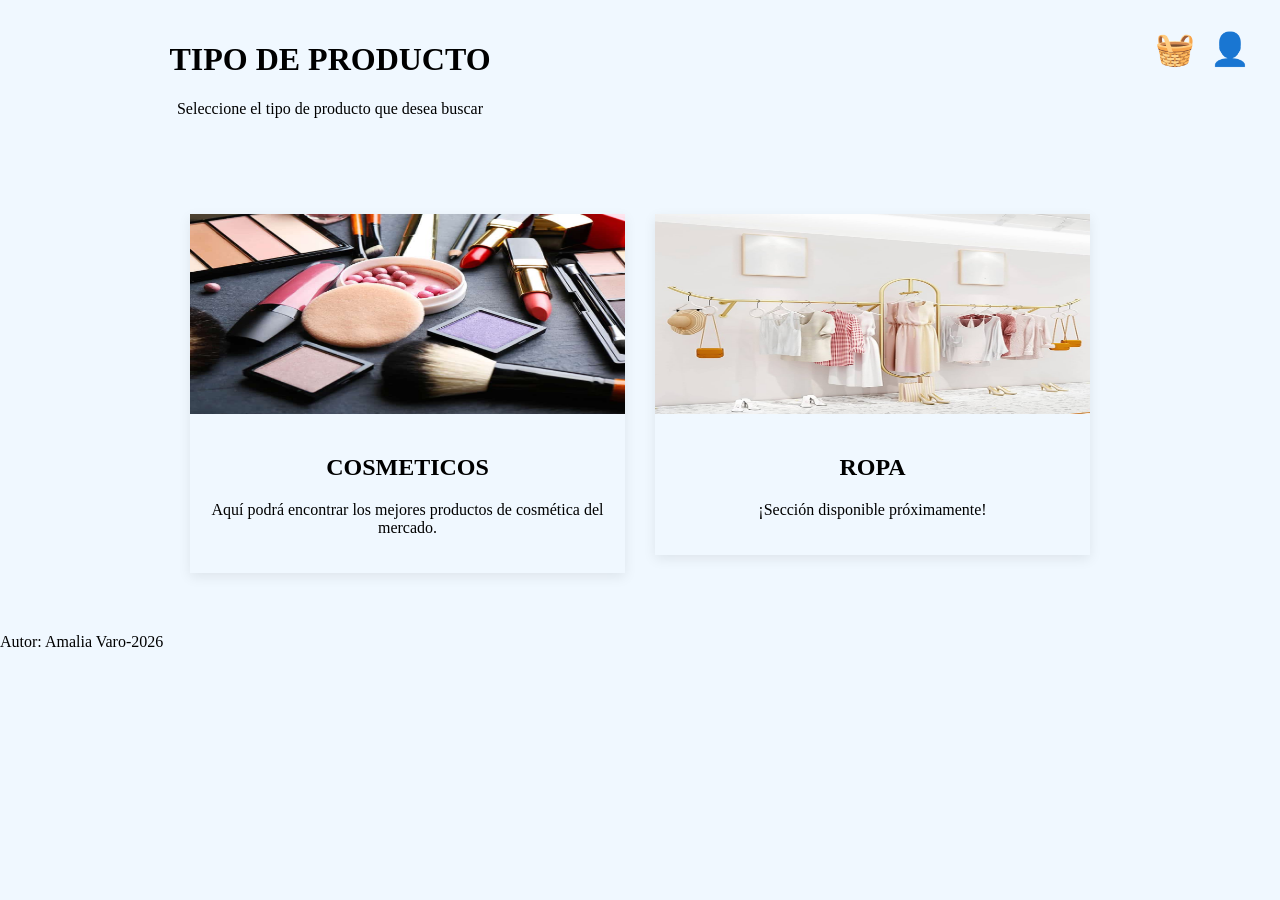
<file: index.html>
<!DOCTYPE html>
<html lang="es">
    <head>
	    <meta charset="UTF-8">
        <title>Mi Carrito</title>
        <link rel="stylesheet" href="style.css">
    </head>
    <body>
        <header>
            <div>
                <h1>TIPO DE PRODUCTO</h1>
                <p>Seleccione el tipo de producto que desea buscar</p>
            </div>
            <nav class="iconos"> 
                <a href="micarrito.html" class="boton-carrito">&#129530</a>
                <a href="login.html" class="boton-login">&#128100</a>
            </nav>
        </header>
        <main class="band">
            <div class="item">
                <a href="cosmeticos.html" class="card">
                    <img src="cosm.jpg" alt="Cosméticos" class="card-img">
                    <article>
                        <h2>COSMETICOS</h2>
                        <p>Aquí podrá encontrar los mejores productos de cosmética del mercado.</p>
                    </article>
                </a>
            </div>
            <div class="item proximamente">
                <a href="#" class="card">
                    <img src="ropa.jpg" alt="Ropa" class="card-img">
                    <article>
                        <h2>ROPA</h2>
                        <p>¡Sección disponible próximamente!</p>
                    </article>
                </a>
            </div>
        </main>
        <footer>
            <p>Autor: Amalia Varo-2026</p>
        </footer>
    </body>
</html>
</file>
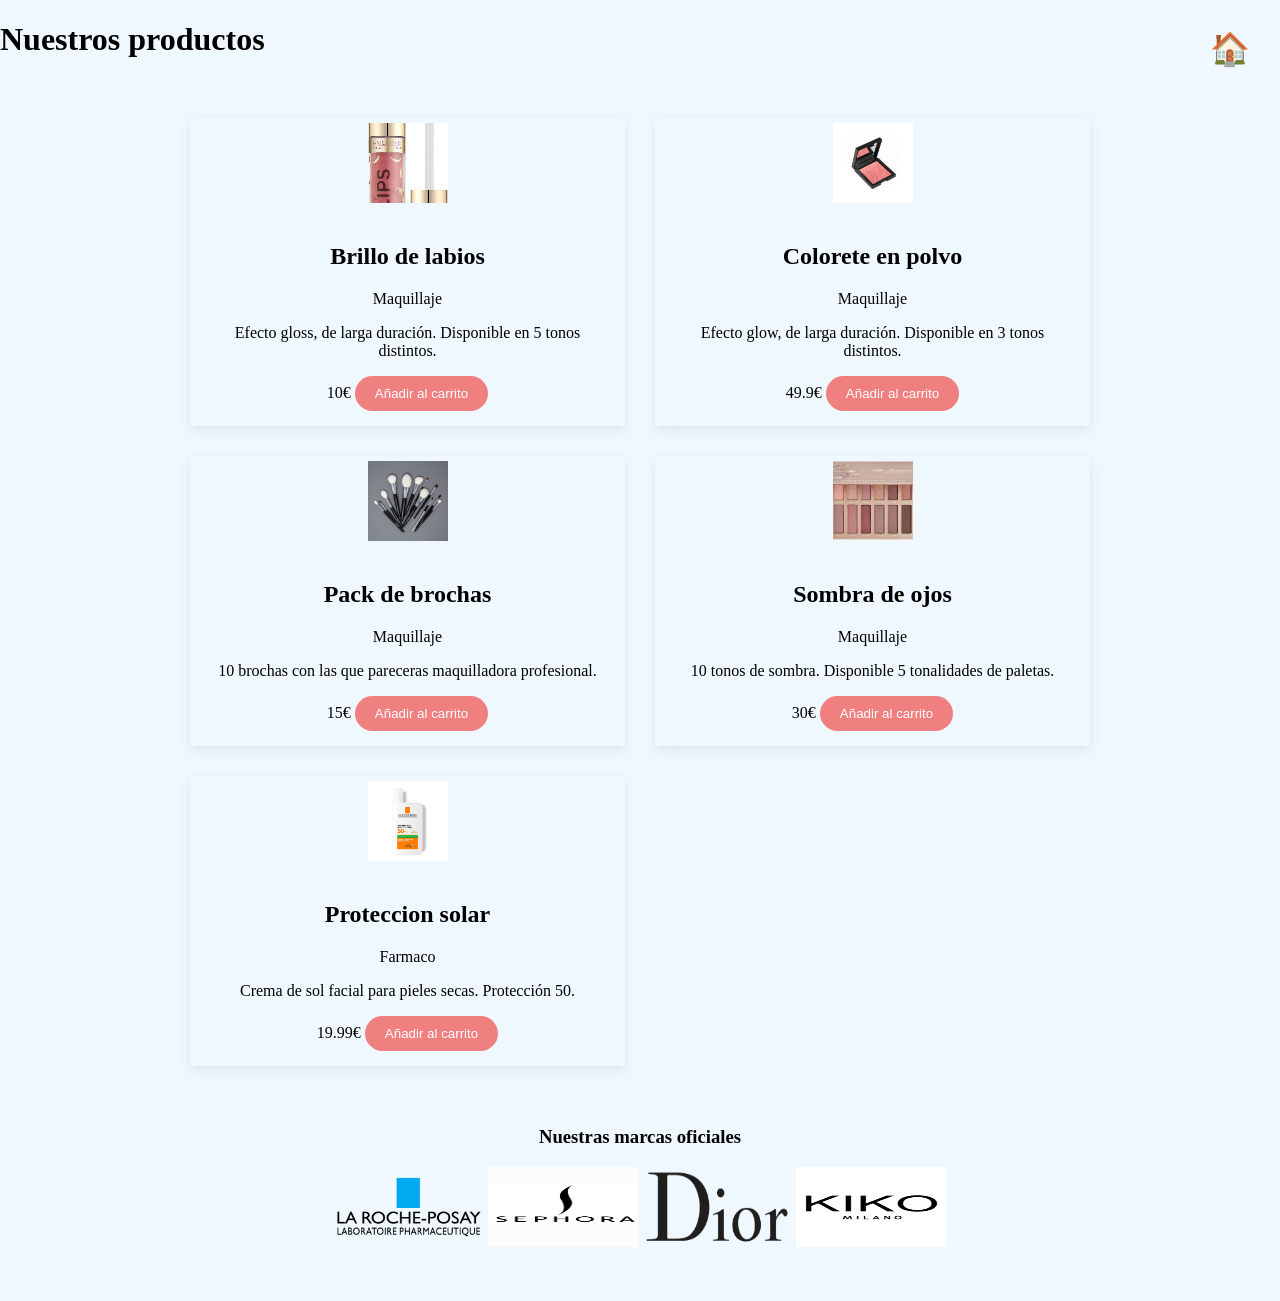
<file: cosmeticos.html>
<!DOCTYPE html>
<html>
    <head>
        <meta charset="UTF-8">
        <meta name="viewport" content="width=device-width, initial-scale=1.0">
        <title>Perfil</title>
        <link rel="stylesheet" href="style.css">
    </head>
    <body>
        <div>
            <h1>Nuestros productos</h1>
            <a href="index.html" class="boton-inicio"> &#127968</a>
        </div>
        <section class="band">

            <article class="card">
                <div class="img0-tabla"></div>
                <section class="descripcion">
                    <h2>Brillo de labios</h2>
                    <span>Maquillaje</span>
                    <p>Efecto gloss, de larga duración. Disponible en 5 tonos distintos.</p>
                    <span class="precio">10€</span>
                    <button class="boton-añadir">Añadir al carrito</button>
                </section>
            </article>
            <article class="card">
                <div class="img1-tabla"></div>
                <section class="descripcion">
                    <h2>Colorete en polvo</h2>
                    <span>Maquillaje</span>
                    <p>Efecto glow, de larga duración. Disponible en 3 tonos distintos.</p>
                    <span class="precio">49.9€</span>
                    <button class="boton-añadir">Añadir al carrito</button>
                </section>
            </article>
            <article class="card">
                <div class="img2-tabla"></div>
                <section class="descripcion">
                    <h2>Pack de brochas</h2>
                    <span>Maquillaje</span>
                    <p>10 brochas con las que pareceras maquilladora profesional.</p>
                    <span class="precio">15€</span>
                    <button class="boton-añadir">Añadir al carrito</button>
                </section>
            </article>
            <article class="card">
                <div class="img3-tabla"></div>
                <section class="descripcion">
                    <h2>Sombra de ojos</h2>
                    <span>Maquillaje</span>
                    <p>10 tonos de sombra. Disponible 5 tonalidades de paletas.</p>
                    <span class="precio">30€</span>
                    <button class="boton-añadir">Añadir al carrito</button>
                </section>
            </article>
            <article class="card">
                <div class="img4-tabla"></div>
                <section class="descripcion">
                    <h2>Proteccion solar</h2>
                    <span>Farmaco</span>
                    <p>Crema de sol facial para pieles secas. Protección 50.</p>
                    <span class="precio">19.99€</span>
                    <button class="boton-añadir">Añadir al carrito</button>
                </section>
            </article>

        </section>
        <section class="marcas">
            <h3>Nuestras marcas oficiales</h3>
            <div class="links-marcas">
                <a href="https://www.laroche-posay.es/?utm_source=sources-onlineads&utm_medium=paid_search&utm_content=lrp_skfc_marca-pura_text_cv&utm_campaign=lrp_goog_ao_skfc_nofr_bran_search_text_web-traffic_es_marca-pura&gad_source=1&gad_campaignid=90335733&gbraid=0AAAAAC-6TKH4qlQI5pV5Ct0fqTtBMaZJh&gclid=Cj0KCQjwm6POBhCrARIsAIG58CJDxlU0lRsDNA4kkTGMOqidDuBu2bS6ud8iJFPT8Q1UEug-7R2ZmV0aAl9sEALw_wcB" target="_blank"><img src="La-Roche-Posay.png" alt="La Roche Posay" class="img-marca"></a>
                <a href="https://www.sephora.es/" target="_blank"><img src="sephora.jpg" alt="Sephora" class="img-marca"></a>
                <a href="https://www.dior.com/es_es?utm_source=google&utm_source_platform=GoogleAds&utm_medium=cpc&utm_campaign=OD_OTH_ESP_AO_OTH_DIOR_OGOING_AW_TXT_GGL_CRD_SPA_EUR_EXTM_BRA&gad_source=1&gad_campaignid=1910996138&gbraid=0AAAAAC5PUqWII5lOBmE0_MOXR0C6vg7q4&gclid=Cj0KCQjwm6POBhCrARIsAIG58CICoGnQuqQ5owo42M-f1WtjPoqAuQ1_OWUn6B9DqJenIri2VhkqYEQaAobyEALw_wcB" target="_blank"><img src="dior.png" alt="Dior" class="img-marca"></a>
                <a href="https://www.kikocosmetics.com/es-es/?&utm_medium=cpc&utm_source=google&utm_campaign=ES_BRAND_KIKO_Top_Keywords&gclsrc=aw.ds&gad_source=1&gad_campaignid=1035660220&gbraid=0AAAAADxlaRFbTa2KlRvH-Mu0TVWhjPW4y&gclid=Cj0KCQjwm6POBhCrARIsAIG58CKtx5oAoKf4BJ_QuEEviAkrgdVRt6ADdBbH3CR1Ju2zOPhuOmEE6rIaAsyJEALw_wcB" target="_blank"><img src="kiko.png" alt="Kiko" class="img-marca"></a>
            
            </div>
        </section>
        <footer></footer>
        <script src="script.js"></script>
    </body>
</html>
</file>
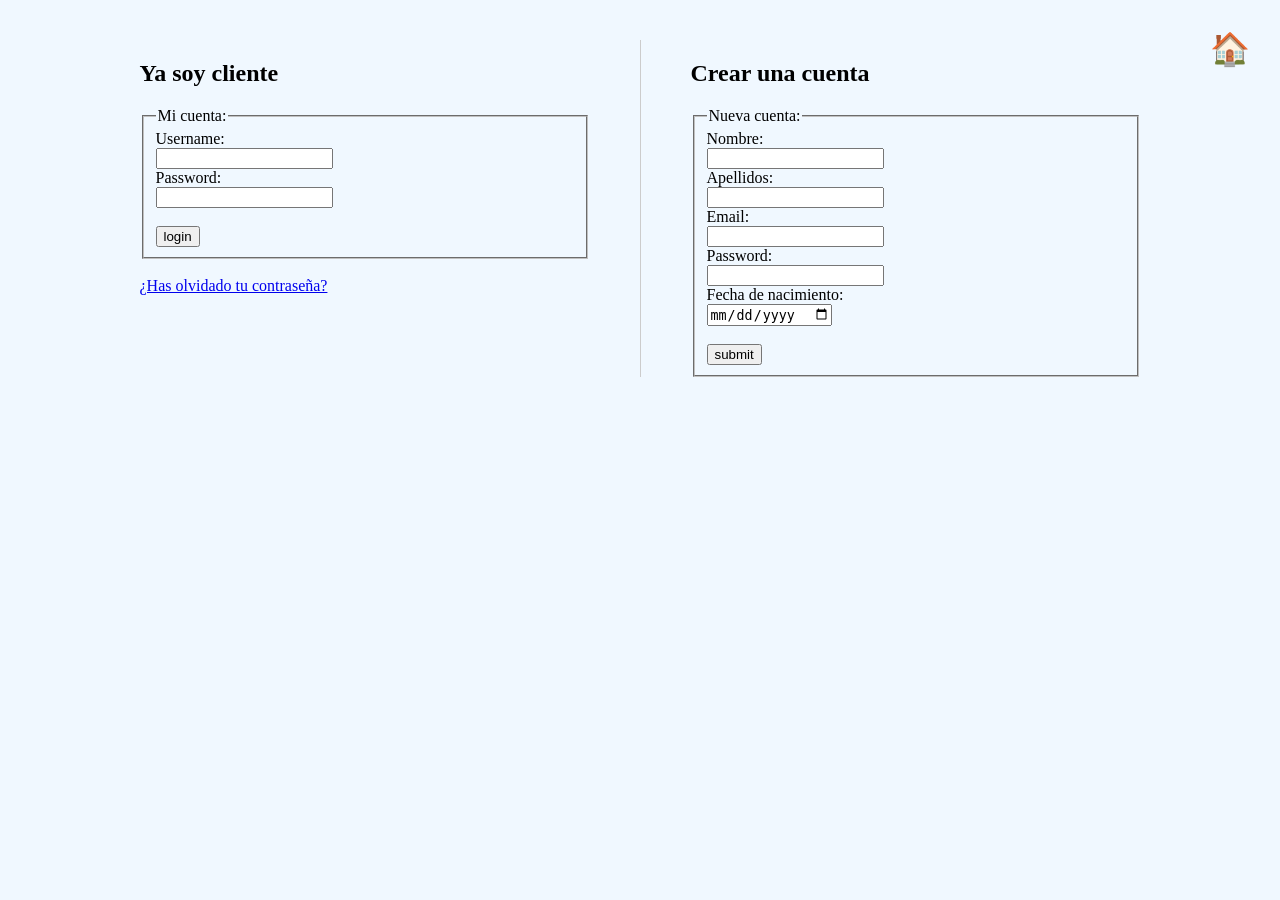
<file: login.html>
<!DOCTYPE html>
<html lang="es">
    <head>
        <meta charset="UTF-8">
        <meta name="viewport" content="width=device-width, initial-scale=1.0">
        <title>Perfil</title>
        <link rel="stylesheet" href="style.css">
    </head>
    <body class="login-reg">
        <a href="index.html" class="boton-inicio"> &#127968</a>
        <section class="columna">
            <h1>Ya soy cliente</h1>
            <form onsubmit="debugger">
                <fieldset>
                    <legend>Mi cuenta:</legend>
                    <label for="username">Username:</label><br>
                    <input type="text" id="login-username" name="username"><br>

                    <label for="password"> Password: </label><br>
                    <input type="password" id="login-password" name="password"><br>
                    <br>
                    <button type="submit">login</button><br>
                </fieldset>
                <br>
                <a target="_blank" href ="https://www.google.es">¿Has olvidado tu contraseña?</a>
                
            </form>
        </section>
        <div class="divisor"></div>
        <section class="columna">
            <h1>Crear una cuenta</h1>
            <form onsubmit="debugger">
                <fieldset>
                    <legend>Nueva cuenta:</legend>
                    <label for ="username">Nombre:</label><br>
                    <input type="text" id="reg-username" name="username"><br>
                    <label for="lastnames">Apellidos:</label><br>
                    <input type="text" id="lastnames" name="lastnames"><br>
                    <label for="email">Email:</label><br>
                    <input type="email" id="email" name="email"><br>
                    <label for="password"> Password: </label><br>
                    <input type="password" id="reg-password" name="password"><br>
                    <label for="birthday">Fecha de nacimiento:</label><br>
                    <input type="date" id="birthday" name="birthday"><br>
                    <br>
                    <button type="submit">submit</button><br>
                </fieldset>
            </form>
        </section>
    </body>
</html>
</file>
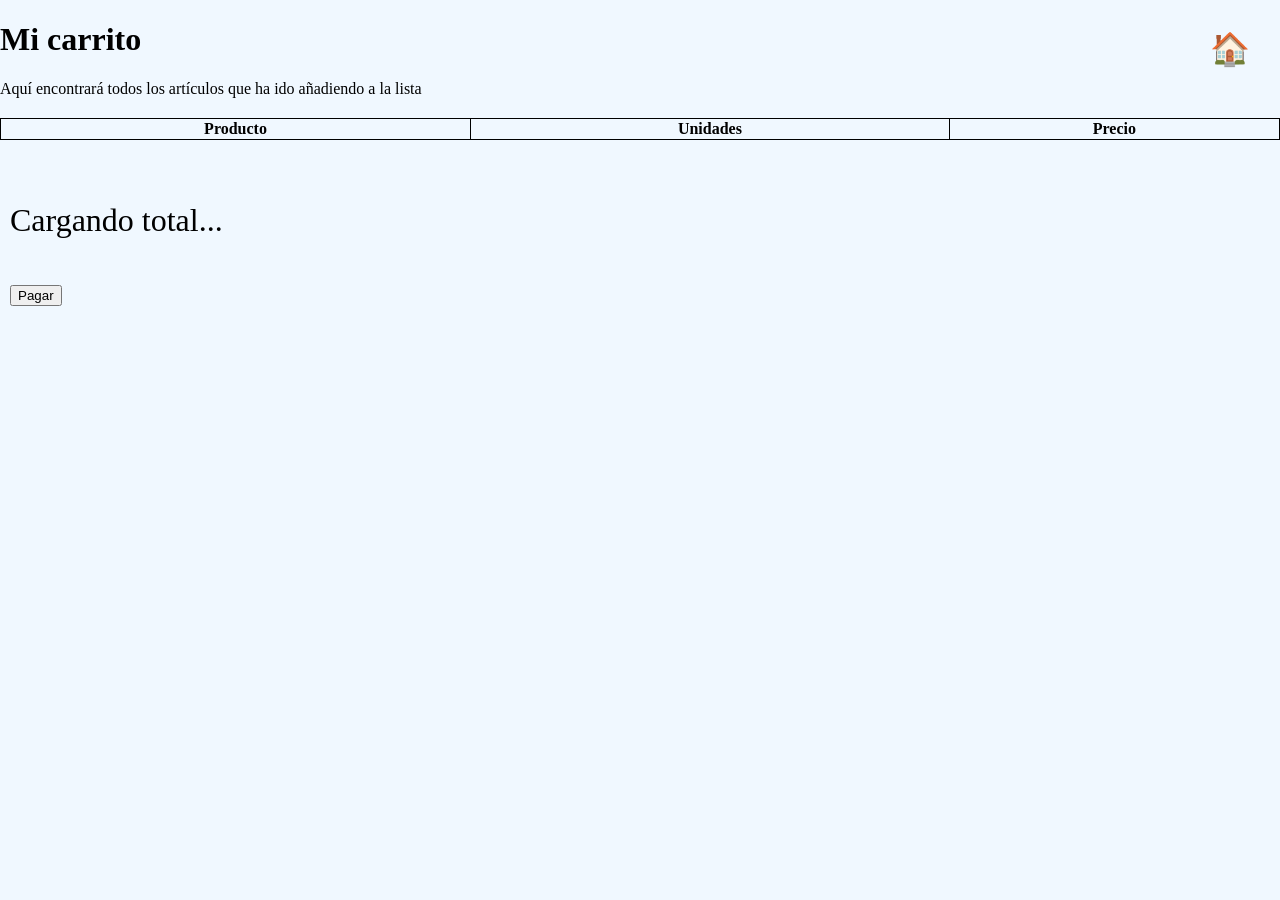
<file: micarrito.html>
<!DOCTYPE html>
<html lang="es">
    <head>
        <meta charset="UTF-8">
        <meta name="viewport" content="width=device-width, initial-scale=1.0">
        <title>Mi carrito</title>
        <link rel="stylesheet" href="style.css">
    </head>
    <body>
        <a href="index.html" class="boton-inicio"> &#127968</a>
        <h1>Mi carrito</h1>
        <p>Aquí encontrará todos los artículos que ha ido añadiendo a la lista</p>
        <section id="contenedor-tabla" class="tabla-carrito">
            <table>
                <thead>
                <tr>
                    <th>Producto</th>
                    <th>Unidades</th>
                    <th>Precio</th>
                </tr>
                </thead>
                <tbody id="cuerpo-tabla">
                </tbody>
            </table>
        </section>

        <section class="pagar">
            <p>Cargando total...</p>
            <button type="submit">Pagar</button>
        </section>
        <script src="script.js"></script>
    </body>
</html>
</file>
<file: style.css>
header{
    padding: 20px;
    background-color: aliceblue;
    display: grid; 
    grid-template-columns: 1fr auto 1fr;
    justify-content: space-between;
    align-items: center;
    text-align: center;
}
body{
    margin: 0;
    padding: 0;
    background-color: aliceblue;
}

.band{
    display: grid;
    grid-template-columns: 1fr 1fr;
    width: 100%;
    grid-gap: 30px;                
    width: 90%;                    
    max-width: 900px;              
    margin: 40px auto;             
    padding: 20px;
}
.card{
    text-decoration: none;
    background-color: aliceblue;
    display: flex;
    flex-direction: column;
    box-shadow: 0 4px 12px rgba(0,0,0,0.08);
}
.card article{
    text-align: center;
    padding: 20px;
}

.card:hover{
    transform: translateY(-2px);
    box-shadow: 0 5px 15px rgba(0,0,0,0.2);
}
.card-img{
    width: 100%;
    height: 200px;
    background-size: cover;
    background-position: center;
}

.card h2, .card p{
    color:black;
    text-decoration: none;
}

.login-reg{
    display: flex;
    justify-content: center;
    gap: 50px;
    padding: 40px;
    flex-wrap: wrap; 
    
    background-color:aliceblue ;
}

.columna {
    flex: 1;
    min-width: 300px;
    max-width: 450px;
}

.divisor {
    border-left: 1px solid #ccc;
    height: auto;
}
.boton-inicio, .boton-login, .boton-carrito{
    position: absolute;
    top: 20px;
    font-size: 2rem;
    text-decoration: none;
    padding:10px;
}
.boton-inicio:hover, .boton-login:hover, .boton-carrito:hover{
    box-shadow: 0 2px 1px rgba(0,0,0,0,1);
    transform: translateY(-2px);
}

.boton-inicio, .boton-login{
    right: 20px;
}

.boton-carrito{
    right:  75px;
}

table, td, th{
    border: 1px solid;
}
.tabla-carrito table{
    width: 100%;
    margin: 20px auto;
    text-align: center;
    border-collapse: collapse;
}
.img0-tabla{
    background-image: url("brillo.jpg");
    background-size: cover;
    background-position: center;
    width: 80px;
    height: 80px;
    margin: 5px auto;
    display: block;
}
.img1-tabla{
    background-image: url("colorete.jpg");
    background-size: cover;
    background-position: center;
    width: 80px;
    height: 80px;
    margin: 5px auto;
    display: block;
}
.img2-tabla{
    background-image: url("brochas.jpg");
    background-size: cover;
    background-position: center;
    width: 80px;
    height: 80px;
    margin: 5px auto;
    display: block;
}

.img3-tabla{
    background-image: url("sombra.jpg");
    background-size: cover;
    background-position: center;
    width: 80px;
    height: 80px;
    margin: 5px auto;
    display: block;
}
.img4-tabla{
    background-image: url("sol.jpg");
    background-size: cover;
    background-position: center;
    width: 80px;
    height: 80px;
    margin: 5px auto;
    display: block;
}
.tabla-carrito td{
    padding: 10px;
    vertical-align: middle;
}
.tabla-carrito tr:hover{
    background-color: aliceblue;
}

.pagar{
    text-align: left;
    padding-bottom: 20px;
    font-size: 2rem;
    text-decoration: none;
    padding:10px;
}
.pagar:hover{
    box-shadow: 0 2px 1px rgba(0,0,0,0,1);
    transform: translateY(-2px);
}

.descripcion{
    padding: 15px;
    text-align: center;
}

.boton-añadir{
    background-color: lightcoral;
    color: white;
    border: none;
    padding: 10px 20px;
    border-radius: 20px;
}

.boton-añadir:hover{
    box-shadow: 0 2px 1px rgba(0,0,0,0,1);
    transform: translateY(-2px);
}

.marcas{
    text-align: center;
    margin-bottom: 50px;

}
.links-marcas a {
   width: 80px;
    height: 80px;
    margin: 5px auto;
    display: inline;
}

.img-marca{
    background-size:auto;
    background-position: center;
    width: 150px;
    height: 80px;
    margin: auto;
    display: inline-block;
}




@media only screen and (min-width: 850px){
    .band{
        grid-template-columns:repeat(2, 1fr);
    }
}
</file>
